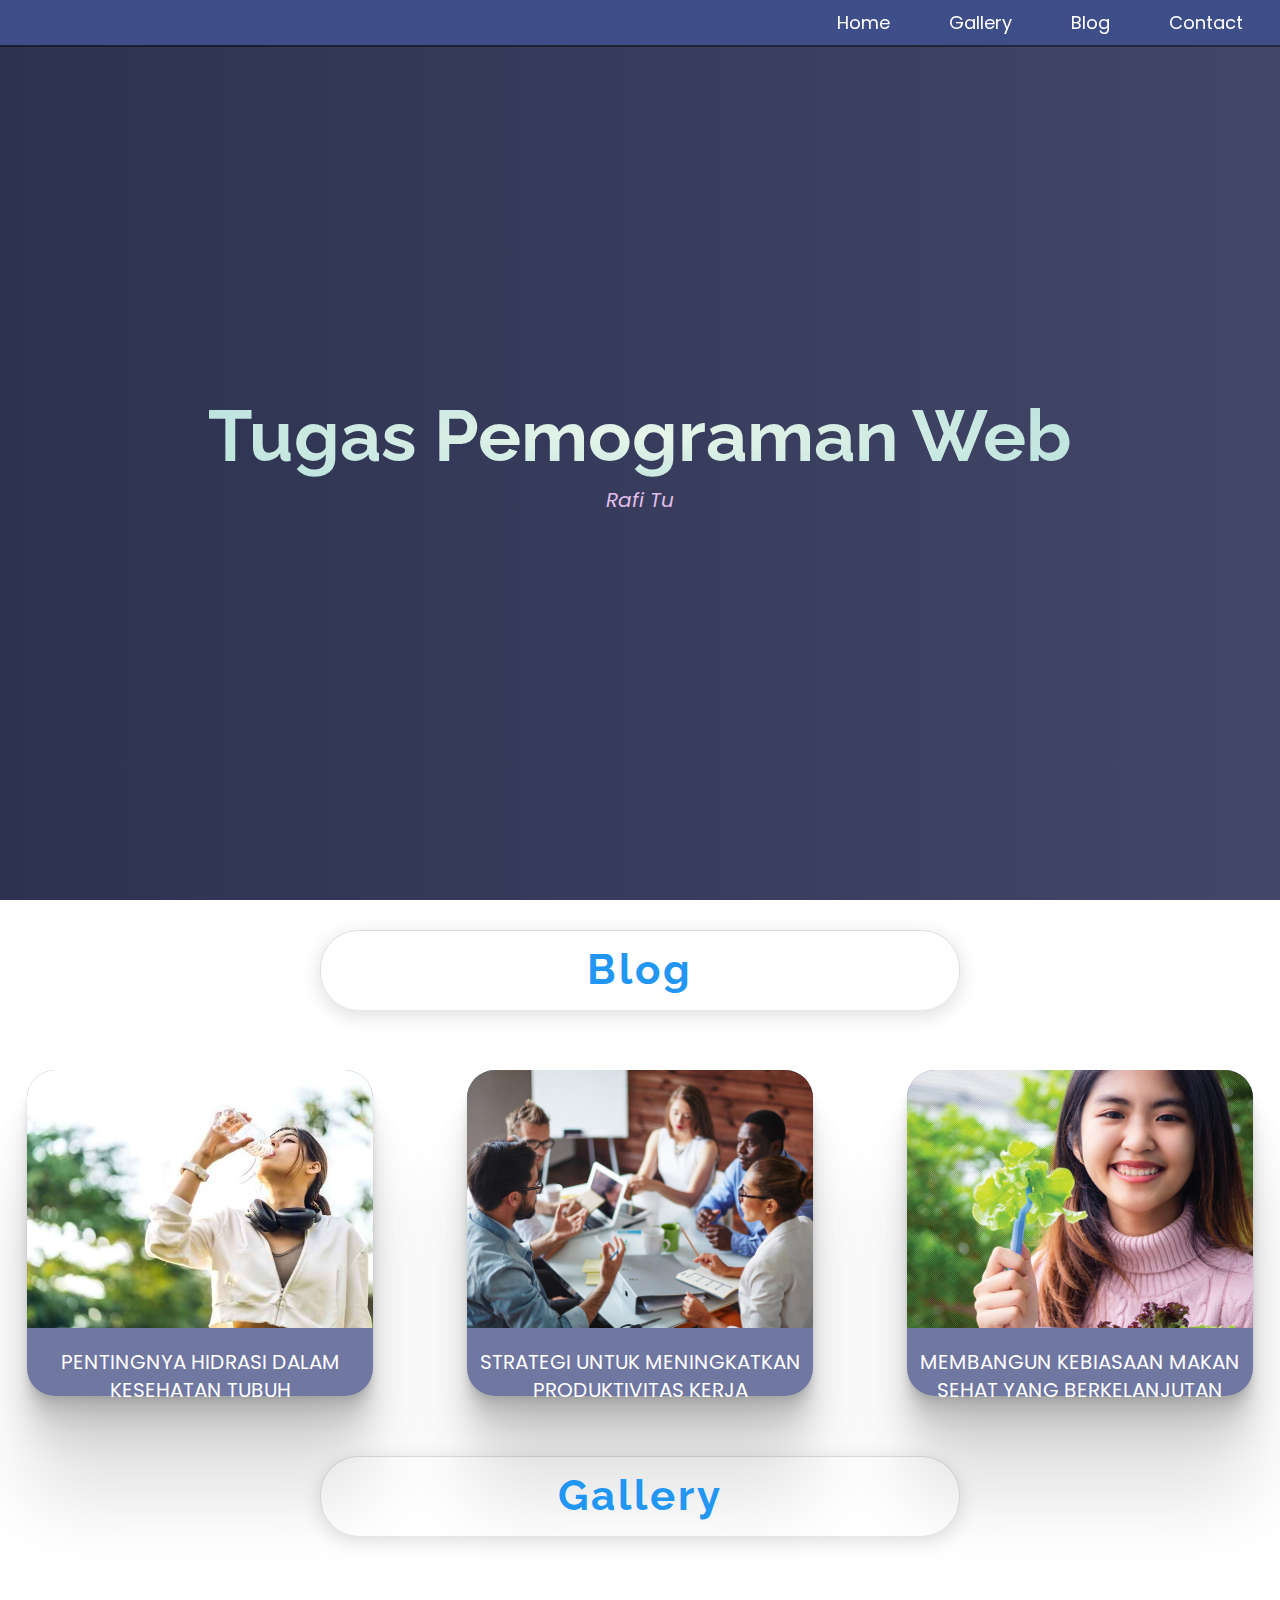
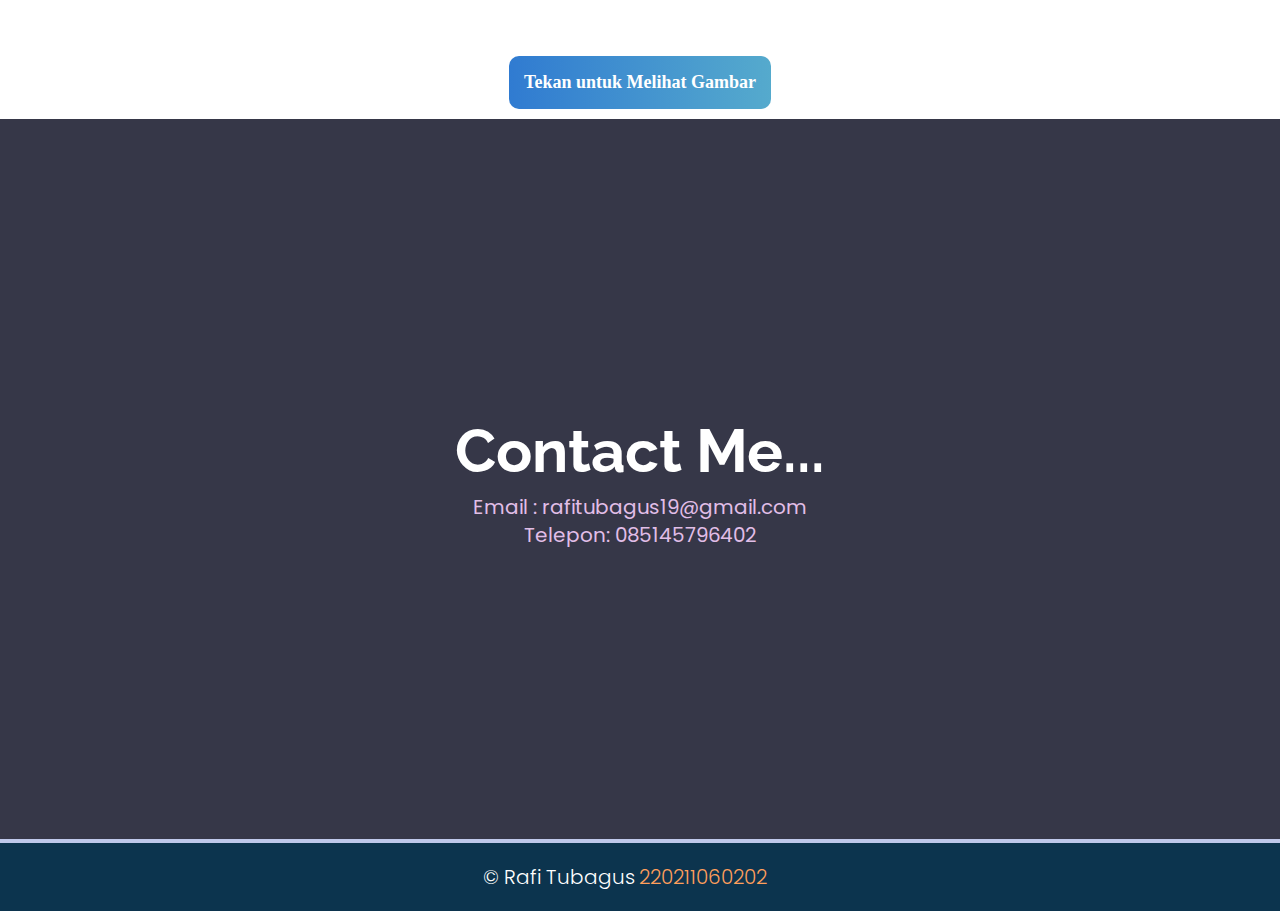
<file: index.html>
<!DOCTYPE html>
<html lang="en">

<head>
    <meta charset="UTF-8" />
    <meta http-equiv="X-UA-Compatible" content="IE=edge" />
    <meta name="viewport" content="width=device-width, initial-scale=1.0" />
    <title>Tugas Pemograman Web</title>

   
    <link rel="stylesheet" href="style.css" />

</head>

<body>
    <nav id="navbar" class="nav">
        <ul>
            <li>
                <a href="#welcome-section">Home</a>
            </li>
            <li>
                <a href="#gallery">Gallery</a>
            </li>
            <li>
                <a href="#blog">Blog</a>
            </li>
            <li>
                <a href="#contact">Contact</a>
            </li>
        </ul>
    </nav>




    <section id="welcome-section">
        <h1>Tugas Pemograman Web</h1>
        <p><i id="typewriter"></i></p>
    </section>

    <section id="blog" class="project-section">
        <h2 class="projects-section-header">Blog</h2>

        <div class="projects-grid">
            

            <a href="https://cfxbu9.csb.app/" target="_blank" class="project project-tile">
                <img class="project-image"
                    src="assets/images/Artikel1.jpg" alt="Foto artikel 1" />
                <p class="project-title">

                    Pentingnya Hidrasi dalam Kesehatan Tubuh

                </p>
            </a>

            <a href="https://8y90ff.csb.app/" target="_blank" class="project project-tile">
                <img class="project-image"
                    src="assets/images/Artikel2.jpg" alt="Foto artikel 2" />
                <p class="project-title">

                    Strategi untuk Meningkatkan Produktivitas Kerja

                </p>
            </a>
            <a href="https://osly2x.csb.app/" target="_blank" class="project project-tile">
                <img class="project-image"
                    src="assets/images/Artikel3.jpg" alt="Foto artikel 3" />
                <p class="project-title">

                Membangun Kebiasaan Makan Sehat yang Berkelanjutan

                </p>
            </a>

           


        </div>
       


    </section>

    <section id="gallery" class="project-section">
        <h2 class="projects-section-header">Gallery</h2>
    
        <div class="projects-grid" id="galleryContainer">
    
    
             
            
    
           
    
    
        </div>
        <div style="text-align:center; padding-bottom: 10px;">
            <a href="#gallery" class="my-button" style="background-color: rgb(23, 37, 59);" onclick="loadGallery()"
                id="loadGalleryButton">Tekan
                untuk Melihat Gambar</a>
            <a href="#gallery" class="my-button" style="background-color: rgb(21, 40, 65);display:none" onclick="previousGallery()"
                id="previousGalleryButton">Sebelumnya</a>
            <a href="#gallery" class="my-button" style="background-color: rgb(13, 25, 39);display:none" onclick="nextGallery()"
                id="nextGalleryButton">Next</a>
        </div>
      
    
    
    </section>






    <section id="contact" class="contact-section">
        <div class="contact-section-header">
            <h2 id="con">Contact Me...</h2>
            <p>Email : rafitubagus19@gmail.com</p>
            <p>Telepon: 085145796402</p>
        </div>
       
    </section>


    <footer>
        <p id="foot">
            &copy; Rafi Tubagus
            <a id="fot" href="#" target="_blank">220211060202
            </a>
        </p>
    </footer>

    <script src="script.js"></script>
    <script>
        var text = " Rafi Tubagus 220211060202";
        var speed = 100; // milliseconds per character

        function typeWriter() {
            if (text.length > 0) {
                document.getElementById("typewriter").innerHTML += text.charAt(0);
                text = text.substring(1);
                setTimeout(typeWriter, speed);
            }
        }

        typeWriter();
    </script>



</body>

</html>
</file>
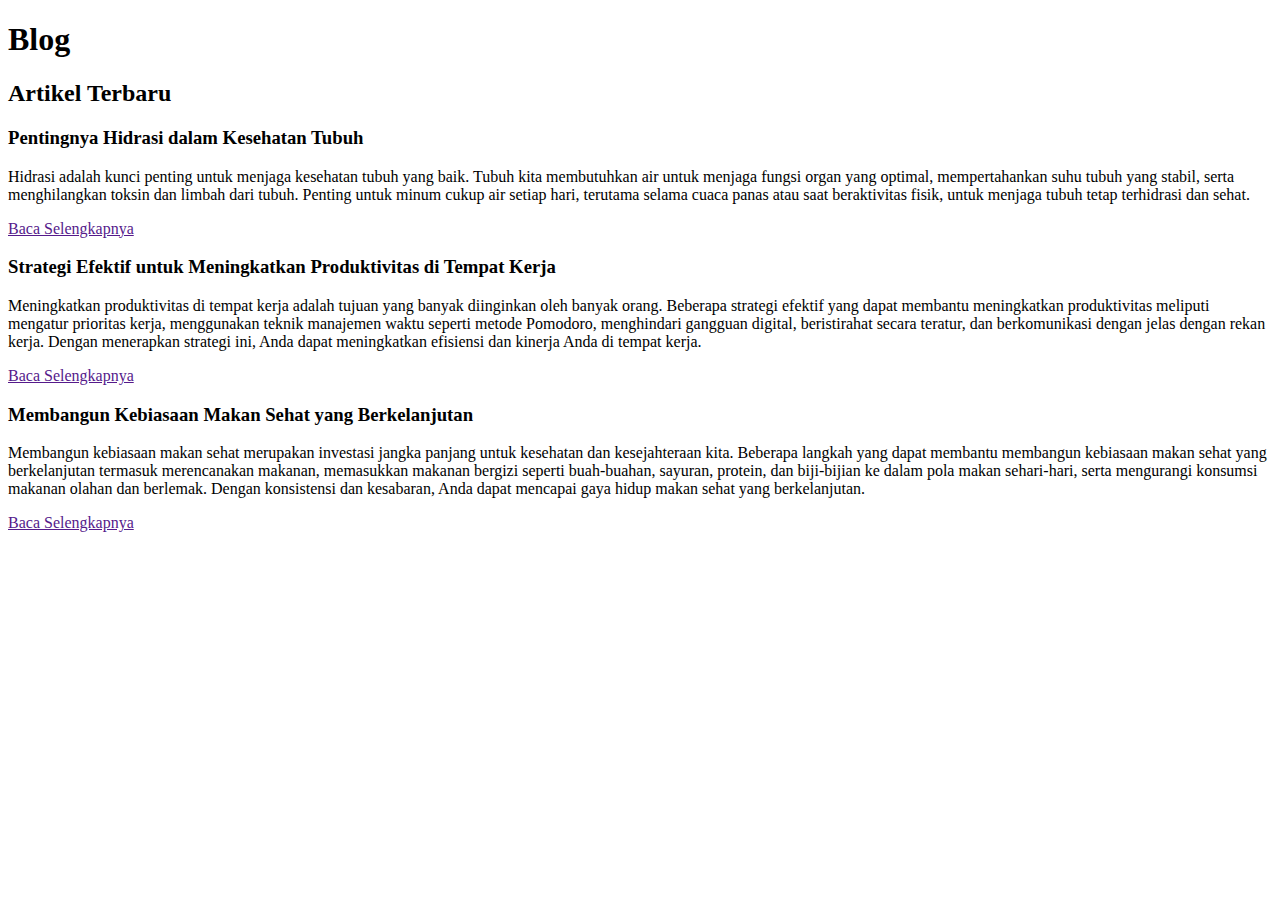
<file: blog.html>
<!DOCTYPE html>
<html lang="id">
<head>
  <meta charset="UTF-8">
  <meta name="viewport" content="width=device-width, initial-scale=1.0">
  <title>Blog Artikel Tugas HTML</title>

</head>
<body>
  <header>
    <h1>Blog</h1>
  </header>
  <main>
    <section id="blog-posts">
      <h2>Artikel Terbaru</h2>
      <article>
        <h3>Pentingnya Hidrasi dalam Kesehatan Tubuh</h3>
        <p>Hidrasi adalah kunci penting untuk menjaga kesehatan tubuh yang baik. Tubuh kita membutuhkan air untuk menjaga fungsi organ yang optimal, mempertahankan suhu tubuh yang stabil, serta menghilangkan toksin dan limbah dari tubuh. Penting untuk minum cukup air setiap hari, terutama selama cuaca panas atau saat beraktivitas fisik, untuk menjaga tubuh tetap terhidrasi dan sehat.</p>
        <a href="">Baca Selengkapnya</a>
      </article>
      <article>
        <h3>Strategi Efektif untuk Meningkatkan Produktivitas di Tempat Kerja</h3>
        <p>Meningkatkan produktivitas di tempat kerja adalah tujuan yang banyak diinginkan oleh banyak orang. Beberapa strategi efektif yang dapat membantu meningkatkan produktivitas meliputi mengatur prioritas kerja, menggunakan teknik manajemen waktu seperti metode Pomodoro, menghindari gangguan digital, beristirahat secara teratur, dan berkomunikasi dengan jelas dengan rekan kerja. Dengan menerapkan strategi ini, Anda dapat meningkatkan efisiensi dan kinerja Anda di tempat kerja.</p>
        <a href="">Baca Selengkapnya</a>
      <article>
        <h3>Membangun Kebiasaan Makan Sehat yang Berkelanjutan</h3>
        <p>Membangun kebiasaan makan sehat merupakan investasi jangka panjang untuk kesehatan dan kesejahteraan kita. Beberapa langkah yang dapat membantu membangun kebiasaan makan sehat yang berkelanjutan termasuk merencanakan makanan, memasukkan makanan bergizi seperti buah-buahan, sayuran, protein, dan biji-bijian ke dalam pola makan sehari-hari, serta mengurangi konsumsi makanan olahan dan berlemak. Dengan konsistensi dan kesabaran, Anda dapat mencapai gaya hidup makan sehat yang berkelanjutan.</p>
        <a href="">Baca Selengkapnya</a>
      </article>
    </section>
  </main>
</body>
</html>
</file>
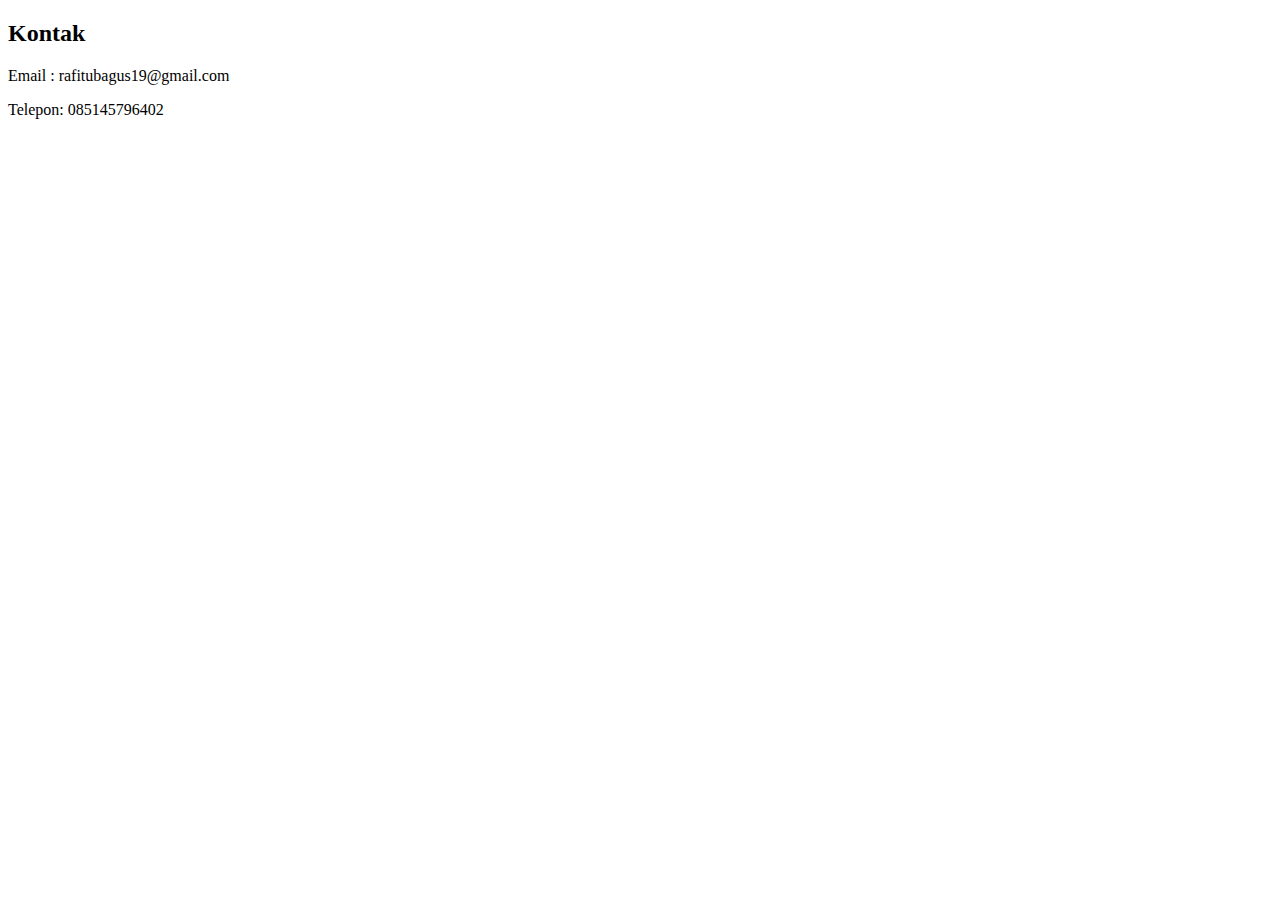
<file: contact.html>
<!DOCTYPE html>
<html lang="id">
<head>
  <meta charset="UTF-8">
  <meta name="viewport" content="width=device-width, initial-scale=1.0">
  <title>Contact </title>
  </head>
    <body>
      <section id="contact">
        <h2>Kontak</h2>
        <p>Email  : rafitubagus19@gmail.com</p>
        <p>Telepon: 085145796402</p>
      </section>
    </body>
  </header>
 
  </html>
</file>
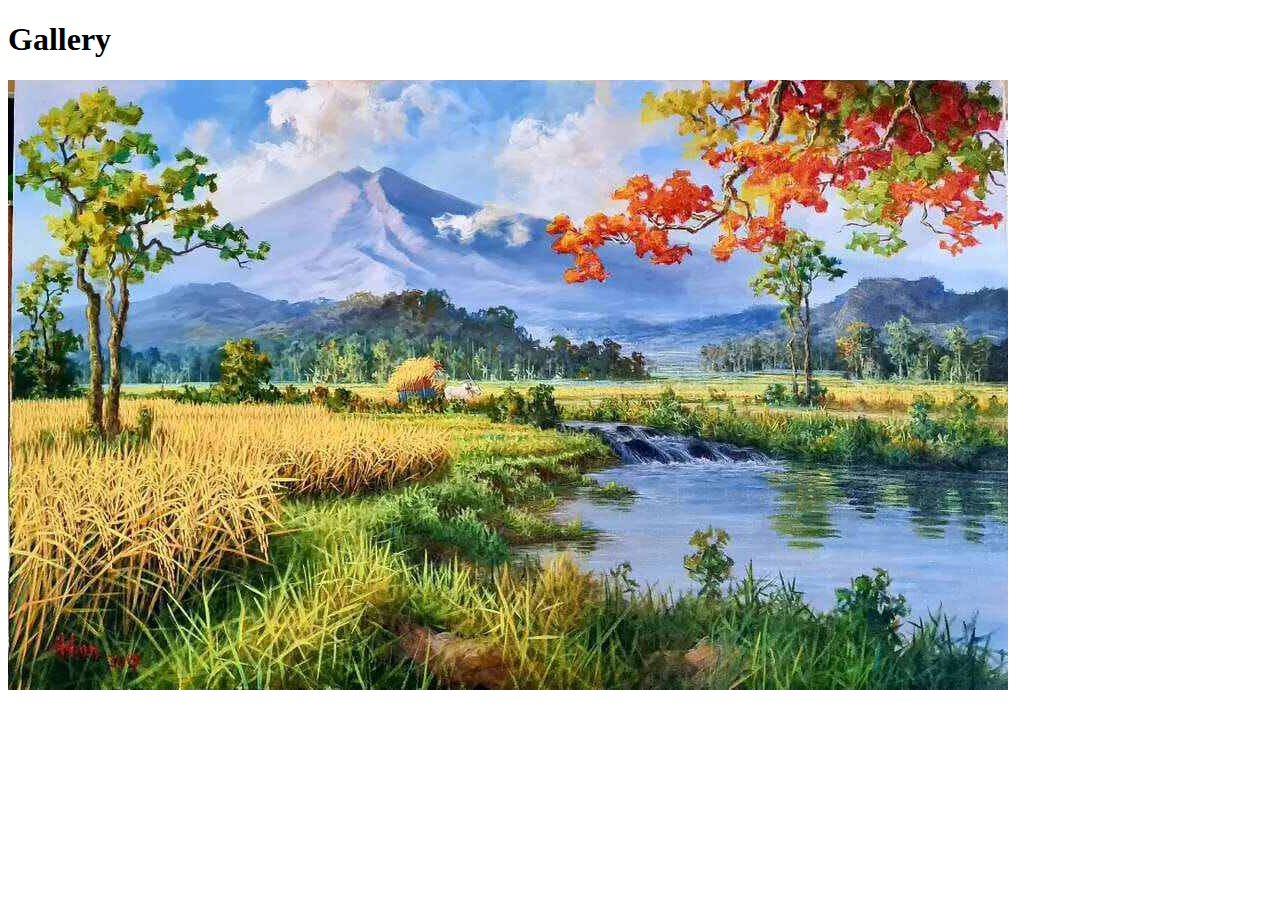
<file: gallery.html>
<!DOCTYPE html>
<html lang="id">
<head>
  <meta charset="UTF-8">
  <meta name="viewport" content="width=device-width, initial-scale=1.0">
  <title>Gallery - Project HTML Sederhana</title>
  
</head>
<body>
  <header>
    <h1>Gallery</h1>
  </header>
  <main>
    <section id="gallery-list">
      <img src="assets/images/Gambar1.jpg" alt="Foto 1">
  
    </section>
  </main>
</body>
</html>
</file>
<file: style.css>
@import url("https://fonts.googleapis.com/css2?family=Bodoni+Moda&family=Raleway&display=swap");
@import url("https://fonts.googleapis.com/css2?family=Libre+Baskerville&family=Poppins&display=swap");

/* Base reset */
* {
    margin: 0;
    padding: 0;
}

/* box-sizing and font sizing */
*,
*::before,
*::after {
    box-sizing: inherit;
}

/* Base reset */
* {
    margin: 0;
    padding: 0;
}

/* box-sizing and font sizing */
*,
*::before,
*::after {
    box-sizing: inherit;
}

html {
    box-sizing: border-box;
    font-size: 62.5%;
    scroll-behavior: smooth;
}

@media (max-width: 75em) {
    html {
        font-size: 60%;
    }
}

@media (max-width: 61.25em) {
    html {
        font-size: 58%;
    }
}

@media (max-width: 28.75em) {
    html {
        font-size: 55%;
    }
}

/* Base styling */
body {
    font-family: "Poppins", sans-serif;
    font-size: 1.8rem;
    font-weight: 400;
    line-height: 1.4;
    color: #fff;
}

img {
    display: block;
    width: 100%;
}

h1,
h2 {
    font-family: "Raleway", sans-serif;
    font-weight: 700;
    text-align: center;
}

h1 {
    font-size: 6rem;
    font-size: 72px;
    background: -webkit-radial-gradient(#e8f5e9, #b2dfdb);
    -webkit-background-clip: text;
    -webkit-text-fill-color: transparent;
}

h2 {
    font-size: 4.2rem;
    color: #2196f3;
    border: 0.5px solid #ddd;
}

p {
    font-size: 2rem;
    color: #e1bee7;
}

/* Navigation Bar Styling */
.nav {
    display: flex;
    justify-content: flex-end;
    position: fixed;
    top: 0;
    left: 0;
    width: 100%;
    height: auto;
    background: #3e4e88;
    box-shadow: 0 2px 0 rgba(0, 0, 0, 0.4);
    z-index: 10;
}

li {
    display: inline;
}

ul {
    list-style: none;
    padding: 10px;
}

a {
    text-decoration: none;
    margin-left: 1.5em;
    margin-right: 1.5em;
    font-size: 1em;
    color: #fff;
}

a:hover {
    color: #fbc02d;
}

/* Section 1 Styling*/
#welcome-section {
    display: flex;
    flex-direction: column;
    justify-content: center;
    align-items: center;
    width: 100%;
    height: 100vh;
    background: linear-gradient(90deg, #2D3250 0%, #424769 100%);
}

/* Section 2*/
.projects-section {
    text-align: center;
    padding: 10rem 2rem;
    background: #eceff1;
}

.projects-section-header {
    max-width: 640px;
    margin: 3rem auto 6rem auto;
    border-bottom: 0 solid white;
    padding-top: 1rem;
    padding-bottom: 1rem;
    border-radius: 38px;
    word-spacing: 4px;
    letter-spacing: 3px;
    box-shadow: 0 5px 20px #ddd;
}

@media (max-width: 28.75em) {
    .projects-section-header {
        font-size: 4rem;
    }
}

.projects-grid {
    display: grid;
    grid-template-columns: repeat(auto-fit, minmax(320px, 1fr));
    grid-gap: 4rem;
    width: 100%;
    max-width: 1280px;
    margin: 0 auto;
    margin-bottom: 6rem;
}

@media (max-width: 30.625em) {
    .projects-section {
        padding: 6rem 1rem;
    }

    .projects-grid {
        grid-template-columns: 1fr;
    }
}

.project {
    background: #7077A1;
    box-shadow: 1px 1px 2px rgba(0, 0, 0, 0.5);
    border-radius: 28px;
    box-shadow: 0 2.8px 2.2px rgba(0, 0, 0, 0.034),
        0 6.7px 5.3px rgba(0, 0, 0, 0.048), 0 12.5px 10px rgba(0, 0, 0, 0.06),
        0 22.3px 17.9px rgba(0, 0, 0, 0.072), 0 41.8px 33.4px rgba(0, 0, 0, 0.086),
        0 100px 80px rgba(0, 0, 0, 0.12);
    transition: all 2s, transform 0.5s, box_shadow 0.5s;
}

.project:hover {
    box-shadow: 6px 6px 20px rgba(0, 0, 0, 0.6);
    transform: scale(1.08);
}

.project-image {
    height: calc(100% - 6.8rem);
    width: 100%;
    object-fit: cover;
    border-top-right-radius: 28px;
    border-top-left-radius: 28px;
}

.project-title {
    font-family: "Poppins", sans-serif;
    font-size: 2rem;
    text-align: center;
    padding: 2rem 0.5rem;
    color: #fff;
    text-transform: uppercase;
}

.btn {
    display: inline-block;
    padding: 1rem 2rem;
    border-radius: 2px;
}

/* Contact section */
.contact-section {
    display: flex;
    flex-direction: column;
    justify-content: center;
    align-items: center;
    text-align: center;
    width: 100%;
    height: 80vh;
    padding: 0 2rem;
    background: #363748;
}

.contact-section-header>h2 {
    font-size: 6rem;
}

#con {
    color: #fff;
    border: none;
}

@media (max-width: 28.75em) {
    .contact-section-header>h2 {
        font-size: 4rem;
    }
}

.contact-links {
    display: flex;
    justify-content: center;
    width: 100%;
    max-width: 980px;
    margin-top: 4rem;
    flex-wrap: wrap;
}

.contact-details {
    font-size: 2.4rem;
    text-shadow: 2px 2px 1px #1f1f1f;
    transition: transform 0.3s ease-out;
}

.contact-details:hover {
    transform: translateY(8px);
    color: red;
}

.form {
    max-width: 640px;
    margin-top: 2rem;
    display: block;
    margin-left: auto;
    margin-right: auto;
}

#email {
    max-width: 300px;
    width: 300px;
    padding-top: 12px;
    padding-bottom: 12px;
    padding-right: 1rem;
    padding-left: 1rem;
    margin-top: 2rem;
    border-radius: 28px;
    text-align: center;
    outline: none;
}

#submit {
    margin-top: 1rem;
    background-color: red;
    border-radius: 28px;
    padding-top: 0.7rem;
    padding-right: 2.1rem;
    padding-bottom: 1.1rem;
    transition: all 2s, transform 0.5s, box_shadow 0.5s;
}

#submit:hover {
    box-shadow: 6px 6px 20px rgba(0, 0, 0, 0.6);
    transform: scale(1.04);
}

/* Footer Section */
footer {
    font-weight: 300;
    display: flex;
    justify-content: space-evenly;
    padding: 2rem;
    background: #0c344e;
    border-top: 4px solid #bfc8ea;
}

#foot {
    color: #fff;
    font-family: "Poppins", sans-serif;
}

#fot {
    margin-left: -0.1rem;
    color: #ff9f5c;
    font-family: "Poppins", sans-serif;
}

#fot:hover {
    color: #f31702;
}

a.my-button {
    background: linear-gradient(to right, #307bd1, #55aacd);
    background-color: #307bd1;
    color: #fff;
    font-family: Trebuchet MS;
    font-size: 18px;
    font-weight: 800;
    font-style: normal;
    text-decoration: none;
    padding: 14px 15px;
    border: 0px solid #000;
    border-radius: 10px;
    display: inline-flex;
    justify-content: center;
    align-items: center;
}

a.my-button span {
    margin-right: 15px;
    display: block;
    width: 29px;
    height: 29px;
    background-image: url([data-uri]);
    background-repeat: no-repeat;
    background-size: contain;
    transform: rotate(0deg);
}

a.my-button:hover {
    background: linear-gradient(to right, #5d8ed6, #72b4d3);
    background-color: #5d8ed6;
}

a.my-button:active {
    transform: scale(0.95);
}

.centered {
    display: flex;
    justify-content: center;
    /* Center horizontally */
    align-items: center;
    /* Center vertically */
    height: 100vh;
}

.sections-title::after {
    position: absolute;
    content: "";
    width: 64px;
    height: 0.18rem;
    left: 0;
    right: 0;
    margin: auto;
    top: 2rem;
    background-color: var(--first-color);
}

.sections-title {
    position: relative;
    font-family: neon;
    font-size: var(--h2-font-size);
    color: var(--first-color);
    margin-top: var(--mb-2);
    margin-bottom: var(--mb-4);
    text-align: center;
}

.sections-title {
    margin-bottom: var(--mb-6);
}

.sections-title::after {
    width: 80px;
    top: 3rem;
}
</file>
